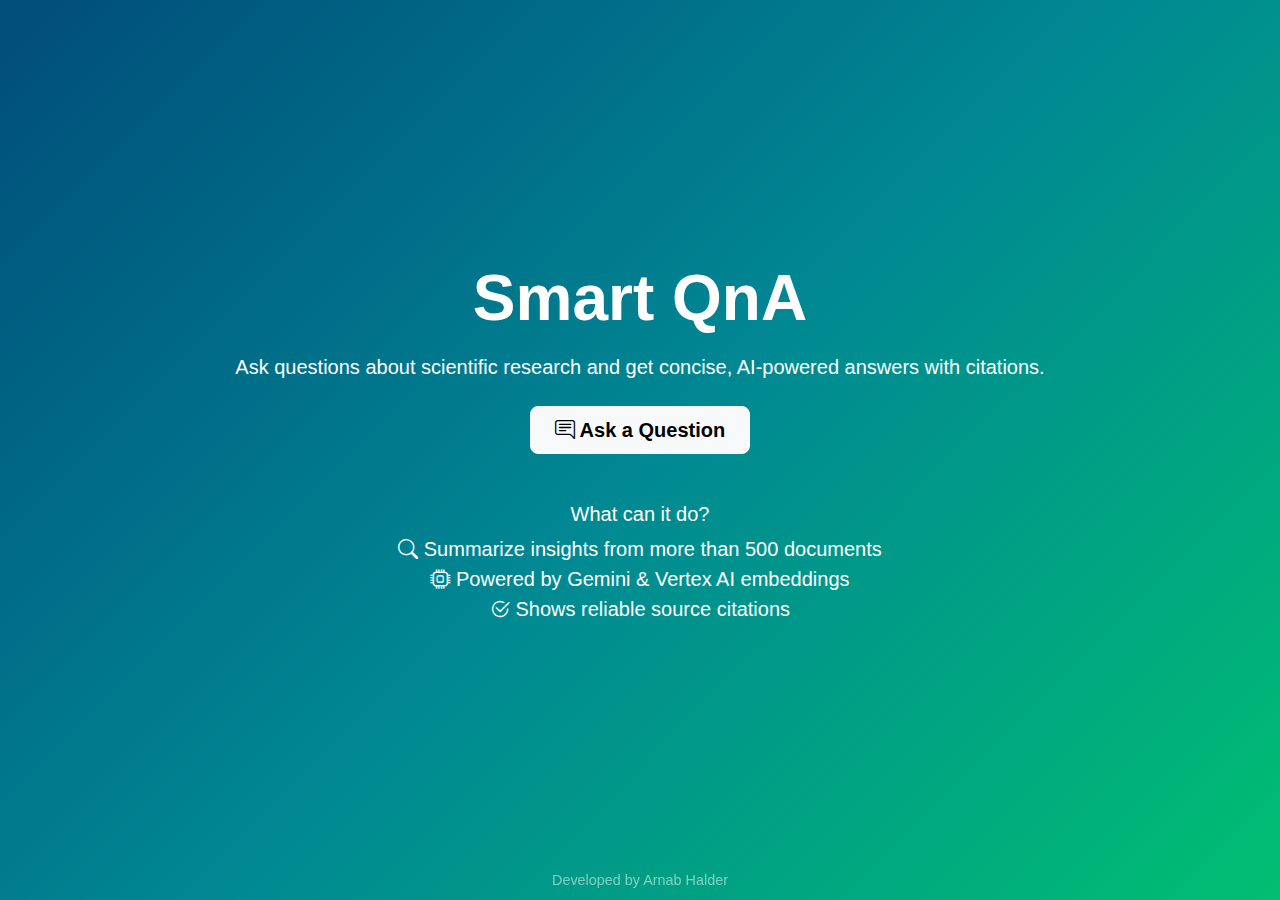
<file: index.html>
<!DOCTYPE html>
<html lang="en">
    <head>
        <meta charset="UTF-8" />
        <meta name="viewport" content="width=device-width, initial-scale=1.0"/>
        <title>Smart QnA</title>
        <link href="https://cdn.jsdelivr.net/npm/bootstrap@5.3.2/dist/css/bootstrap.min.css" rel="stylesheet"/>
        <link href="https://cdn.jsdelivr.net/npm/bootstrap-icons@1.10.5/font/bootstrap-icons.css" rel="stylesheet">
        <link href="style.css" rel="stylesheet"/>
    </head>
    <body class="landing-bg d-flex flex-column justify-content-center align-items-center text-white text-center">

        <div class="container">
            <h1 class="display-3 fw-bold">Smart QnA</h1>
            <p class="lead mt-3">Ask questions about scientific research and get concise, AI-powered answers with citations.</p>

            <div class="my-4">
            <a href="qna.html" class="btn btn-lg btn-light fw-semibold px-4 py-2">
                <i class="bi bi-chat-right-text"></i> Ask a Question
            </a>
            </div>

            <div class="mt-5">
            <h5>What can it do?</h5>
            <ul class="list-unstyled fs-5">
                <li><i class="bi bi-search"></i> Summarize insights from more than 500 documents</li>
                <li><i class="bi bi-cpu"></i> Powered by Gemini &amp; Vertex AI embeddings</li>
                <li><i class="bi bi-check2-circle"></i> Shows reliable source citations</li>
            </ul>
            </div>
        </div>

        <footer class="footer text-center text-white-50 small py-2">
            Developed by Arnab Halder
          </footer>

    </body>
</html>
</file>
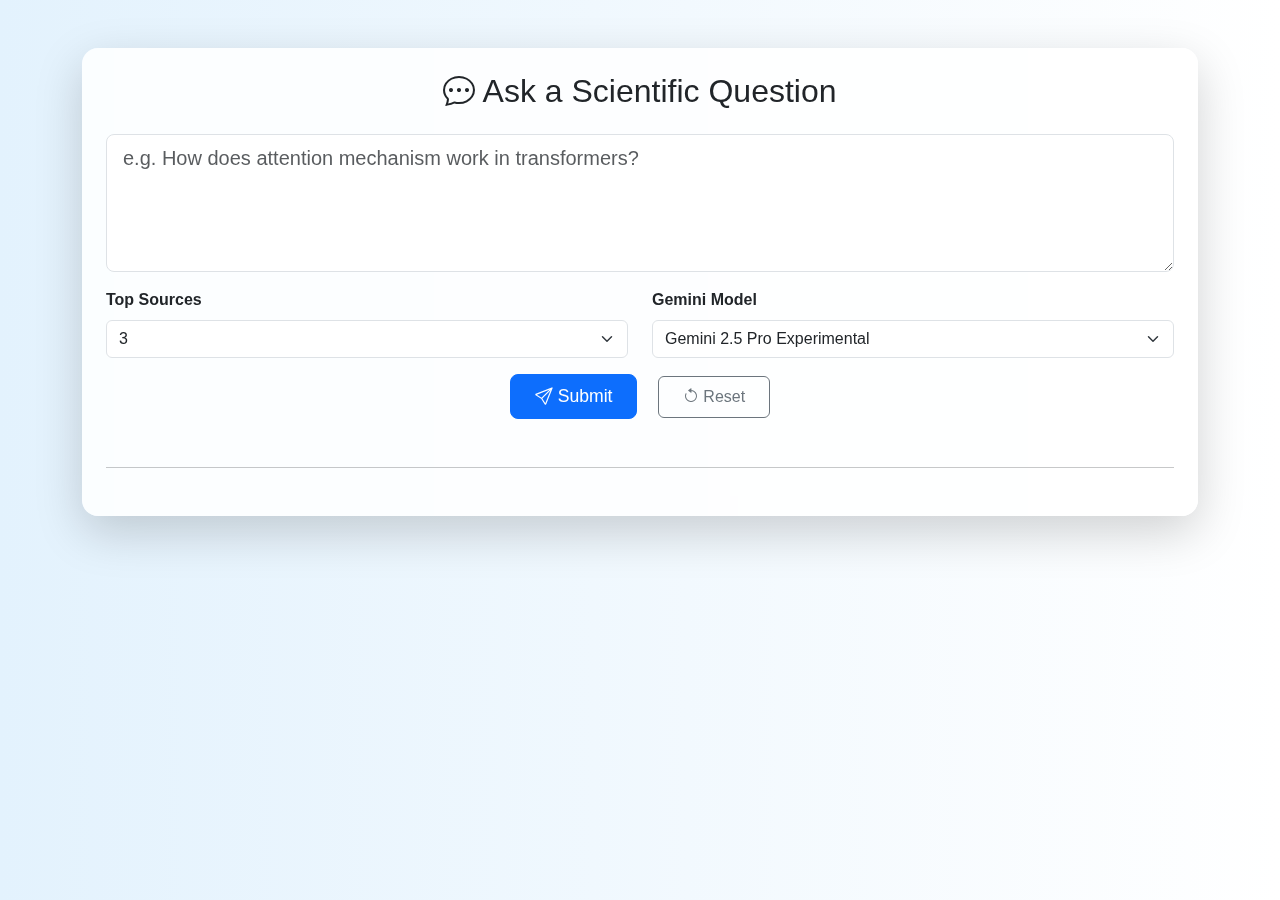
<file: qna.html>
<!DOCTYPE html>
<html lang="en">
  <head>
    <meta charset="UTF-8" />
    <meta name="viewport" content="width=device-width, initial-scale=1.0"/>
    <title>Smart QnA - Ask</title>
    <link href="https://cdn.jsdelivr.net/npm/bootstrap@5.3.2/dist/css/bootstrap.min.css" rel="stylesheet"/>
    <link href="https://cdn.jsdelivr.net/npm/bootstrap-icons@1.10.5/font/bootstrap-icons.css" rel="stylesheet">
    <link href="style.css" rel="stylesheet"/>
  </head>
  <body class="qna-bg text-dark">

    <div class="container py-5">
      <div class="card shadow-lg p-4 rounded-4 border-0">
        <h2 class="text-center mb-4"><i class="bi bi-chat-dots"></i> Ask a Scientific Question</h2>

        <div class="mb-3">
          <textarea class="form-control form-control-lg rounded-3" id="questionInput" rows="4" placeholder="e.g. How does attention mechanism work in transformers?"></textarea>
        </div>

        <div class="row mb-3">
          <div class="col-md-6">
            <label class="form-label fw-semibold">Top Sources</label>
            <select id="topKSelect" class="form-select">
              <option value="1">1</option>
              <option value="2">2</option>
              <option value="3" selected>3</option>
              <option value="4">4</option>
              <option value="5">5</option>
            </select>
          </div>
          <div class="col-md-6">
            <label class="form-label fw-semibold">Gemini Model</label>
            <select id="modelSelect" class="form-select">
              <option value="gemini-2.5-pro-exp-03-25" selected>Gemini 2.5 Pro Experimental</option>
              <option value="gemini-2.0-flash">Gemini 2.0 Flash</option>
            </select>
          </div>
        </div>

        <div class="text-center mb-4">
          <button class="btn btn-primary px-4 py-2 me-3" onclick="askQuestion()">
            <i class="bi bi-send"></i> Submit
          </button>
          <button class="btn btn-outline-secondary px-4 py-2" onclick="resetForm()">
            <i class="bi bi-arrow-counterclockwise"></i> Reset
          </button>
        </div>

        <hr class="my-4"/>

        <div id="answerBox" class="fade-in visually-hidden">
          <h4><i class="bi bi-lightbulb"></i> Answer:</h4>
          <p id="answerText" class="fs-5 text-success"></p>

          <h5 class="mt-4"><i class="bi bi-journal-text"></i> Sources:</h5>
          <ul id="sourceList" class="list-group list-group-flush"></ul>
        </div>
      </div>
    </div>

    <script src="script.js"></script>
  </body>
</html>
</file>
<file: style.css>
/* General resets */
body {
    font-family: 'Segoe UI', sans-serif;
  }
  
  /* Landing page */
  .landing-bg {
    background: linear-gradient(135deg, #004d7a, #008793, #00bf72);
    height: 100vh;
    padding: 2rem;
  }
  
  /* QnA background */
  .qna-bg {
    background: linear-gradient(to right, #e3f2fd, #ffffff);
    min-height: 100vh;
  }
  
  /* Animate fade-in on answer */
  .fade-in {
    animation: fadeIn 0.5s ease-in;
  }
  
  @keyframes fadeIn {
    from { opacity: 0; }
    to { opacity: 1; }
  }
  
  .card {
    background-color: #ffffffd9;
    backdrop-filter: blur(8px);
  }
  
  /* Enhance submit button */
  button.btn-primary {
    font-weight: 500;
    font-size: 1.1rem;
    border-radius: 0.5rem;
  }
  
  /* Make source list look clean */
  #sourceList li {
    background-color: #f9f9f9;
    margin-bottom: 4px;
    border-left: 4px solid #0d6efd;
    padding-left: 10px;
  }  

  .footer {
    position: fixed;
    bottom: 0;
    left: 0;
    width: 100%;
    background: transparent;
    font-size: 0.9rem;
  }
</file>
